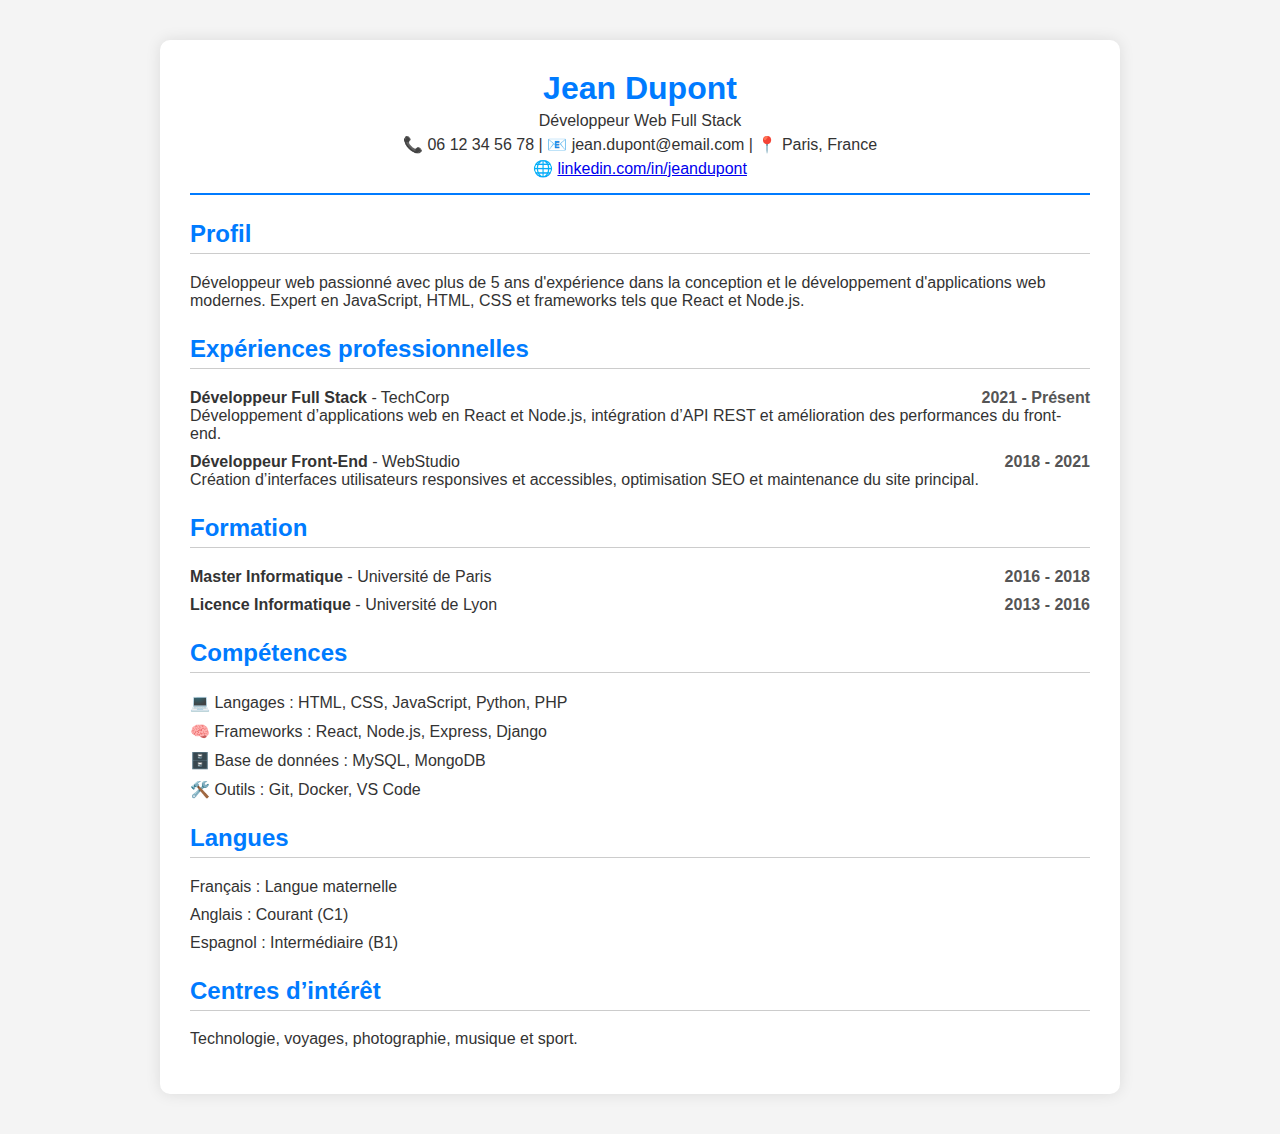
<file: index.html>
<!DOCTYPE html>
<html lang="fr">
<head>
    <meta charset="UTF-8">
    <meta name="viewport" content="width=device-width, initial-scale=1.0">
    <title>CV - Jean Dupont</title>
    <style>
        body {
            font-family: "Segoe UI", Arial, sans-serif;
            margin: 0;
            background-color: #f4f4f4;
            color: #333;
        }
        .cv-container {
            max-width: 900px;
            margin: 40px auto;
            background-color: #fff;
            padding: 30px;
            box-shadow: 0 0 15px rgba(0,0,0,0.1);
            border-radius: 10px;
        }
        header {
            text-align: center;
            border-bottom: 2px solid #007BFF;
            padding-bottom: 10px;
        }
        header h1 {
            margin: 0;
            color: #007BFF;
        }
        header p {
            margin: 5px 0;
            font-size: 16px;
        }
        section {
            margin-top: 25px;
        }
        h2 {
            color: #007BFF;
            border-bottom: 1px solid #ccc;
            padding-bottom: 5px;
        }
        ul {
            list-style-type: none;
            padding-left: 0;
        }
        li {
            margin-bottom: 10px;
        }
        .date {
            float: right;
            font-weight: bold;
            color: #555;
        }
    </style>
</head>
<body>
    <div class="cv-container">
        <header>
            <h1>Jean Dupont</h1>
            <p>Développeur Web Full Stack</p>
            <p>📞 06 12 34 56 78 | 📧 jean.dupont@email.com | 📍 Paris, France</p>
            <p>🌐 <a href="https://www.linkedin.com/in/jeandupont" target="_blank">linkedin.com/in/jeandupont</a></p>
        </header>

        <section>
            <h2>Profil</h2>
            <p>Développeur web passionné avec plus de 5 ans d'expérience dans la conception et le développement d'applications web modernes. Expert en JavaScript, HTML, CSS et frameworks tels que React et Node.js.</p>
        </section>

        <section>
            <h2>Expériences professionnelles</h2>
            <ul>
                <li>
                    <strong>Développeur Full Stack</strong> - TechCorp <span class="date">2021 - Présent</span><br>
                    Développement d’applications web en React et Node.js, intégration d’API REST et amélioration des performances du front-end.
                </li>
                <li>
                    <strong>Développeur Front-End</strong> - WebStudio <span class="date">2018 - 2021</span><br>
                    Création d’interfaces utilisateurs responsives et accessibles, optimisation SEO et maintenance du site principal.
                </li>
            </ul>
        </section>

        <section>
            <h2>Formation</h2>
            <ul>
                <li><strong>Master Informatique</strong> - Université de Paris <span class="date">2016 - 2018</span></li>
                <li><strong>Licence Informatique</strong> - Université de Lyon <span class="date">2013 - 2016</span></li>
            </ul>
        </section>

        <section>
            <h2>Compétences</h2>
            <ul>
                <li>💻 Langages : HTML, CSS, JavaScript, Python, PHP</li>
                <li>🧠 Frameworks : React, Node.js, Express, Django</li>
                <li>🗄️ Base de données : MySQL, MongoDB</li>
                <li>🛠️ Outils : Git, Docker, VS Code</li>
            </ul>
        </section>

        <section>
            <h2>Langues</h2>
            <ul>
                <li>Français : Langue maternelle</li>
                <li>Anglais : Courant (C1)</li>
                <li>Espagnol : Intermédiaire (B1)</li>
            </ul>
        </section>

        <section>
            <h2>Centres d’intérêt</h2>
            <p>Technologie, voyages, photographie, musique et sport.</p>
        </section>
    </div>
</body>
</html>
</file>
